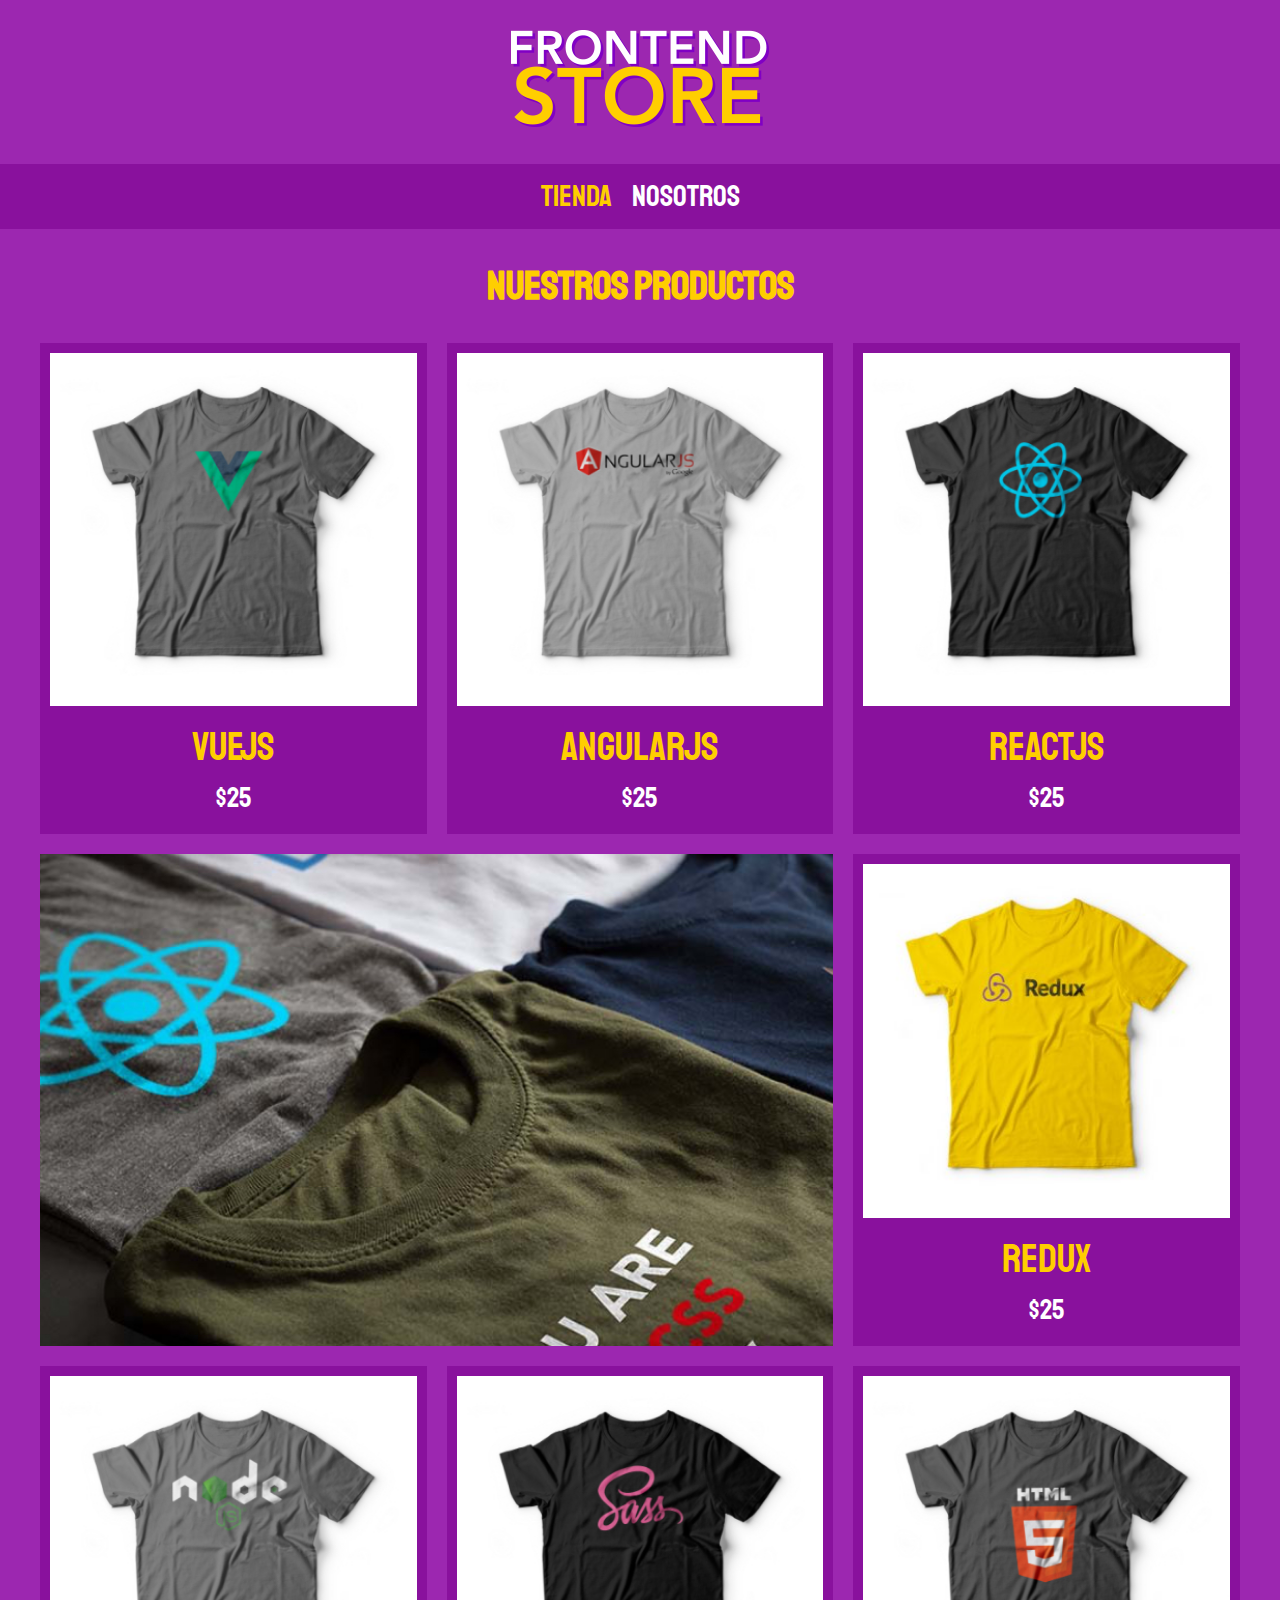
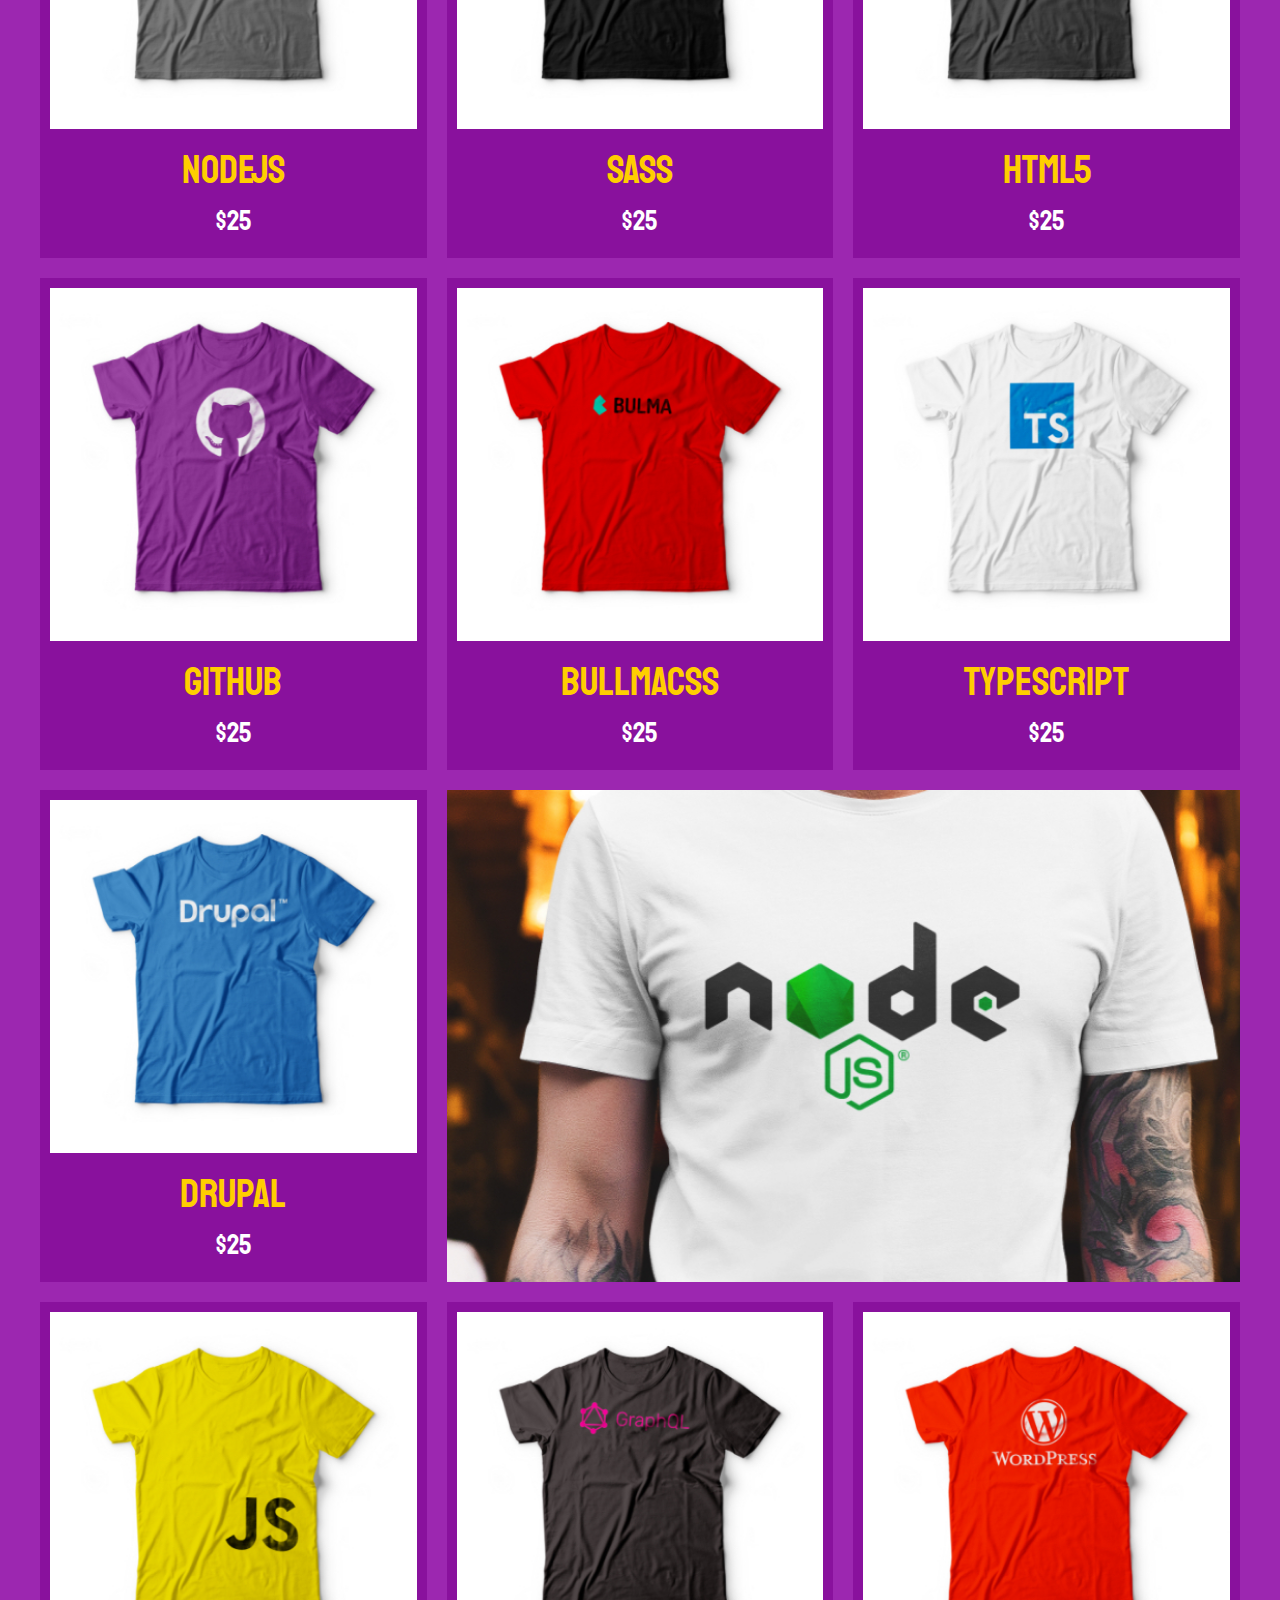
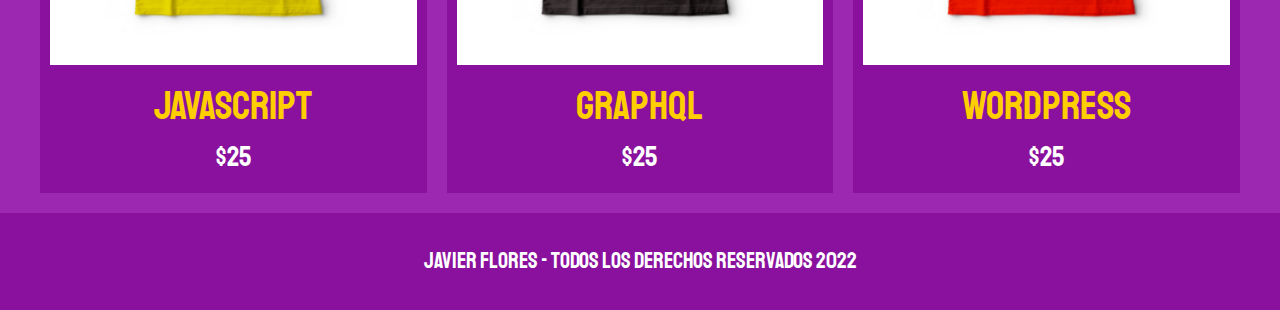
<file: index.html>
<!DOCTYPE html>
<html lang="en">
<head>
    <meta charset="UTF-8">
    <meta http-equiv="X-UA-Compatible" content="IE=edge">
    <meta name="viewport" content="width=device-width, initial-scale=1.0">
    <title>Frontend Store</title>
    <link rel="preload" href="css/normalize.css" as="style">
    <link rel="stylesheet" href="css/normalize.css">
    <link rel="preconnect" href="https://fonts.gstatic.com">
    <link href="https://fonts.googleapis.com/css2?family=Staatliches&display=swap" rel="stylesheet">
    <link rel="preload" href="css/styles.css" as="style">
    <link rel="stylesheet" href="css/styles.css">
</head>
<body>
    <header class="header">
        <a href="index.html">
            <img class="header__logo" src="img/logo.png" alt="logotipo">
        </a>
    </header>

    <nav class="navegacion">
        <a class="navegacion__enlace navegacion__enlace--" href="index.html">Tienda</a>
        <a class="navegacion__enlace" href="nosotros.html">Nosotros</a>
     </nav>

    <main class="contenedor">
        <h1>Nuestros Productos</h1>

        <div class="grid">
            <div class="producto">
                <img class="producto__imagen" src="img/1.jpg" alt="imagen camisa">
                <div class="producto__informacion">
                    <p class="producto__nombre">VueJS</p>
                    <p class="producto__precio">$25</p>
                </div>
            </div> <!--.producto-->
            <div class="producto">
                <img class="producto__imagen" src="img/2.jpg" alt="imagen camisa">
                <div class="producto__informacion">
                    <p class="producto__nombre">AngularJS</p>
                    <p class="producto__precio">$25</p>
                </div>
            </div> <!--.producto-->
            <div class="producto">
                <img class="producto__imagen" src="img/3.jpg" alt="imagen camisa">
                <div class="producto__informacion">
                    <p class="producto__nombre">ReactJS</p>
                    <p class="producto__precio">$25</p>
                </div>
            </div> <!--.producto-->
            <div class="producto">
                <img class="producto__imagen" src="img/4.jpg" alt="imagen camisa">
                <div class="producto__informacion">
                    <p class="producto__nombre">Redux</p>
                    <p class="producto__precio">$25</p>
                </div>
            </div> <!--.producto-->
            <div class="producto">
                <img class="producto__imagen" src="img/5.jpg" alt="imagen camisa">
                <div class="producto__informacion">
                    <p class="producto__nombre">NodeJS</p>
                    <p class="producto__precio">$25</p>
                </div>
            </div> <!--.producto-->
            <div class="producto">
                <img class="producto__imagen" src="img/6.jpg" alt="imagen camisa">
                <div class="producto__informacion">
                    <p class="producto__nombre">Sass</p>
                    <p class="producto__precio">$25</p>
                </div>
            </div> <!--.producto-->
            <div class="producto">
                <img class="producto__imagen" src="img/7.jpg" alt="imagen camisa">
                <div class="producto__informacion">
                    <p class="producto__nombre">Html5</p>
                    <p class="producto__precio">$25</p>
                </div>
            </div> <!--.producto-->
            <div class="producto">
                <img class="producto__imagen" src="img/8.jpg" alt="imagen camisa">
                <div class="producto__informacion">
                    <p class="producto__nombre">GitHub</p>
                    <p class="producto__precio">$25</p>
                </div>
            </div> <!--.producto-->
            <div class="producto">
                <img class="producto__imagen" src="img/9.jpg" alt="imagen camisa">
                <div class="producto__informacion">
                    <p class="producto__nombre">BullmaCSS</p>
                    <p class="producto__precio">$25</p>
                </div>
            </div> <!--.producto-->
            <div class="producto">
                <img class="producto__imagen" src="img/10.jpg" alt="imagen camisa">
                <div class="producto__informacion">
                    <p class="producto__nombre">TypeScript</p>
                    <p class="producto__precio">$25</p>
                </div>
            </div> <!--.producto-->
            <div class="producto">
                <img class="producto__imagen" src="img/11.jpg" alt="imagen camisa">
                <div class="producto__informacion">
                    <p class="producto__nombre">Drupal</p>
                    <p class="producto__precio">$25</p>
                </div>
            </div> <!--.producto-->
            <div class="producto">
                <img class="producto__imagen" src="img/12.jpg" alt="imagen camisa">
                <div class="producto__informacion">
                    <p class="producto__nombre">JavaScript</p>
                    <p class="producto__precio">$25</p>
                </div>
            </div> <!--.producto-->
            <div class="producto">
                <img class="producto__imagen" src="img/13.jpg" alt="imagen camisa">
                <div class="producto__informacion">
                    <p class="producto__nombre">GraphQL</p>
                    <p class="producto__precio">$25</p>
                </div>
            </div> <!--.producto-->
            <div class="producto">
                <img class="producto__imagen" src="img/14.jpg" alt="imagen camisa">
                <div class="producto__informacion">
                    <p class="producto__nombre">Wordpress</p>
                    <p class="producto__precio">$25</p>
                </div>
            </div> <!--.producto-->

            <div class="grafico grafico--camisas">
                <!-- <img src="img/grafico1.jpg" alt="grafico1"> -->
            </div>
            <div class="grafico grafico--node">
                <!-- <img src="img/grafico2.jpg" alt="grafico2"> -->
            </div>
        </div>
    </main>

    <footer class="footer">
        <p class="footer__texto">Javier Flores - Todos los derechos reservados 2022</p>
    </footer>
</body>
</html>
</file>
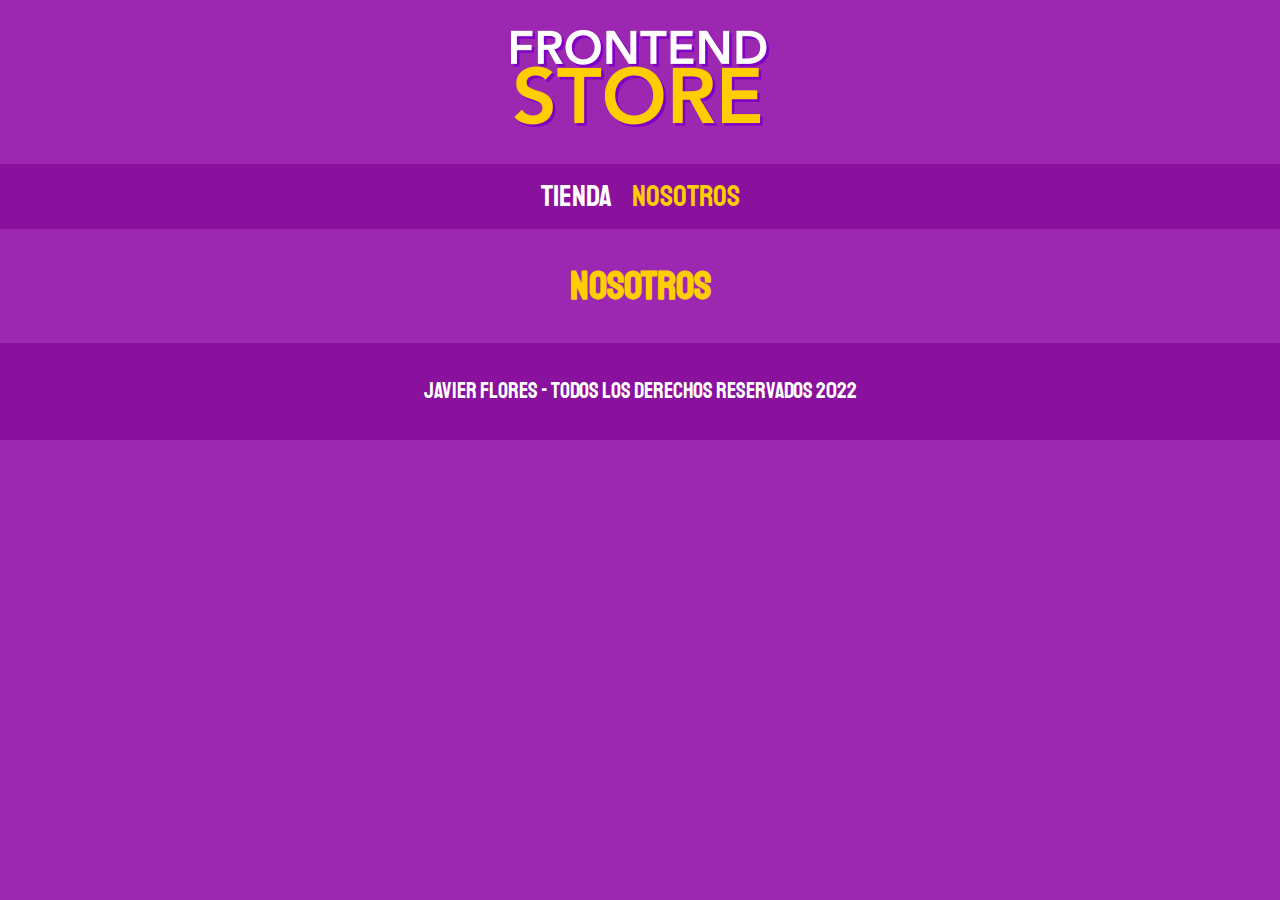
<file: nosotros.html>
<!DOCTYPE html>
<html lang="en">
<head>
    <meta charset="UTF-8">
    <meta http-equiv="X-UA-Compatible" content="IE=edge">
    <meta name="viewport" content="width=device-width, initial-scale=1.0">
    <title>Frontend Store</title>
    <link rel="preload" href="css/normalize.css" as="style">
    <link rel="stylesheet" href="css/normalize.css">
    <link rel="preconnect" href="https://fonts.gstatic.com">
    <link href="https://fonts.googleapis.com/css2?family=Staatliches&display=swap" rel="stylesheet">
    <link rel="preload" href="css/styles.css" as="style">
    <link rel="stylesheet" href="css/styles.css">
</head>
<body>
    <header class="header">
        <a href="index.html">
            <img class="header__logo" src="img/logo.png" alt="logotipo">
        </a>
    </header>

    <nav class="navegacion">
        <a class="navegacion__enlace" href="index.html">Tienda</a>
        <a class="navegacion__enlace navegacion__enlace--" href="nosotros.html">Nosotros</a>
     </nav>

    <main>
        <h1>Nosotros</h1>
    </main>

    <footer class="footer">
        <p class="footer__texto">Javier Flores - Todos los derechos reservados 2022</p>
    </footer>
</body>
</html>
</file>
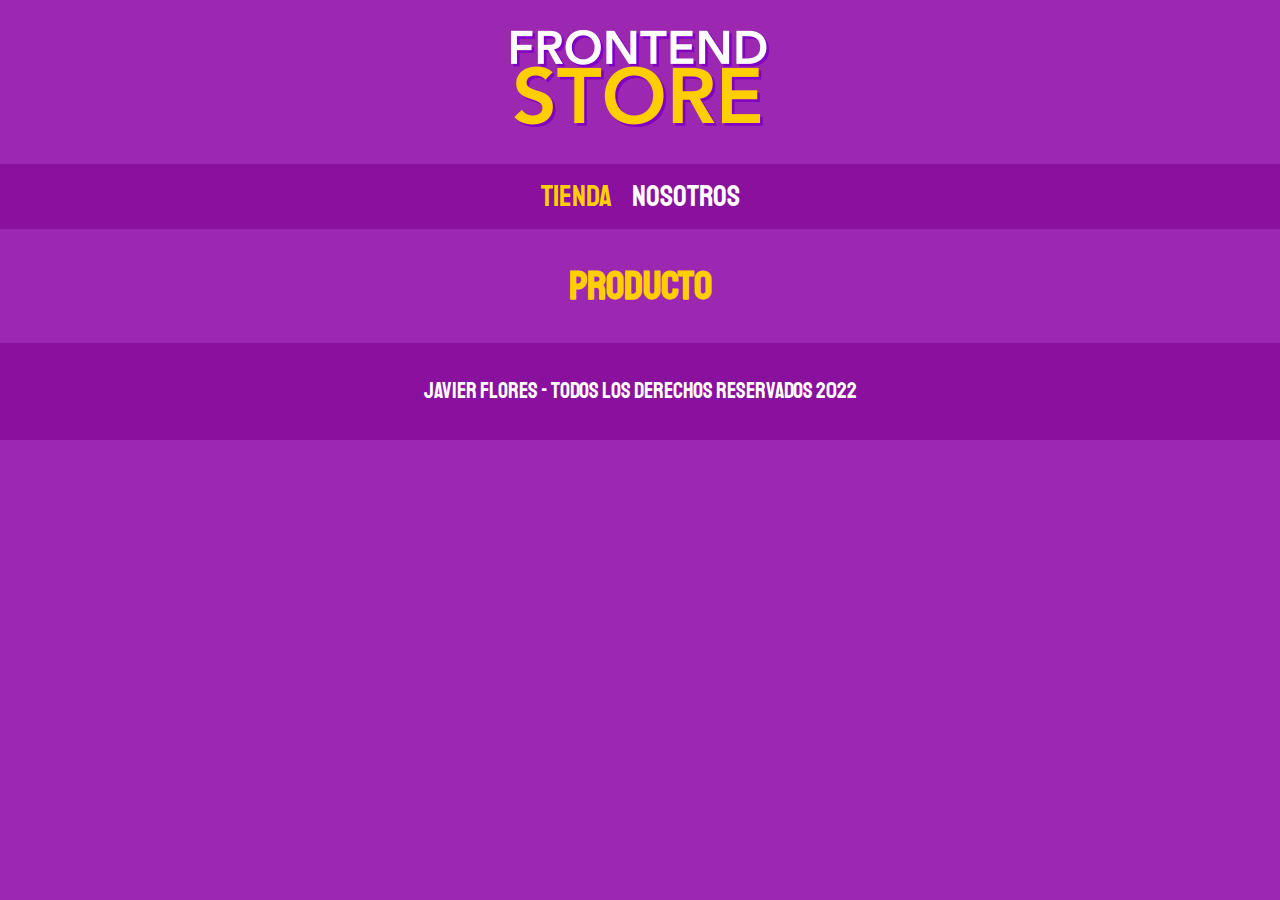
<file: producto.html>
<!DOCTYPE html>
<html lang="en">
<head>
    <meta charset="UTF-8">
    <meta http-equiv="X-UA-Compatible" content="IE=edge">
    <meta name="viewport" content="width=device-width, initial-scale=1.0">
    <title>Frontend Store</title>
    <link rel="preload" href="css/normalize.css" as="style">
    <link rel="stylesheet" href="css/normalize.css">
    <link rel="preconnect" href="https://fonts.gstatic.com">
    <link href="https://fonts.googleapis.com/css2?family=Staatliches&display=swap" rel="stylesheet">
    <link rel="preload" href="css/styles.css" as="style">
    <link rel="stylesheet" href="css/styles.css">
</head>
<body>
    <header class="header">
        <a href="index.html">
            <img class="header__logo" src="img/logo.png" alt="logotipo">
        </a>
    </header>

    <nav class="navegacion">
        <a class="navegacion__enlace navegacion__enlace--" href="index.html">Tienda</a>
        <a class="navegacion__enlace" href="nosotros.html">Nosotros</a>
     </nav>

    <main>
        <h1>Producto</h1>
    </main>

    <footer class="footer">
        <p class="footer__texto">Javier Flores - Todos los derechos reservados 2022</p>
    </footer>
</body>
</html>
</file>
<file: css/styles.css>
:root {
    --primario: #9C27B0;
    --primarioOscuro: #89119D;
    --secundario: #FFCE00;
    --secundarioOscuro: rgb(233,287,2);
    --blanco: #FFF;
    --negro: #000;
    --fuentePrincipal: 'Staatliches', cursive;

}

html {
    font-size: 62.5%;;
    box-sizing: border-box;
}

*, *:before, *:after {
    box-sizing: inherit;
}

body{
    background-color: var(--primario);
    font-size: 1.6rem; /* 1rem = 10px*/
    /* font-family: var(--fuentePrincipal); */
    line-height: 1.5;
}

p {
    font-size: 1.8rem;
    font-family: Arial, Helvetica, sans-serif;
    color: var(--blanco)
}

a {
    text-decoration: none;
}

img {
    max-width: 100%;
}

.contenedor {
    max-width: 120rem;
    margin: 0 auto;
}

h1, h2, h3 {
    text-align: center;
    color: var(--secundario);
    font-family: var(--fuentePrincipal);
}

h1 {    
    font-size: 4rem;
}

h2 {    
    font-size: 3.2rem;
}

h3  {    
    font-size: 2.4rem;
}

/*Header*/

.header{
    display: flex;
    justify-content: center; 
}

.header__logo {
    margin: 3rem 0rem;
}

.navegacion {
    background-color: var(--primarioOscuro);
    padding: 1rem 0;
    display: flex;
    justify-content: center;
    /* gap: 2rem; separacion forma nueva */
    
}

.navegacion__enlace {
    
    font-size: 3rem;
    font-family: var(--fuentePrincipal);
    color: var(--blanco);
    text-decoration: none;
    margin-right: 2rem;
}
.navegacion__enlace:last-of-type{
    margin-right: 0;
}


.navegacion__enlace--,
.navegacion__enlace:hover  {
    color: var(--secundario);
}

.footer {
    background-color: var(--primarioOscuro);
    padding: 1rem 0;
    margin-top: 2rem;
}

.footer__texto {
    text-align: center;
    font-family: var(--fuentePrincipal);
    font-size: 2.2rem;
    /* letter-spacing: 0.1rem; */
}

.grid {
    display: grid;
    grid-template-columns: repeat(2, 1fr);
    gap: 2rem;
}

@media (min-width: 768px) {
    .grid {
        grid-template-columns: repeat(3, 1fr);
    }
}  


.producto {
    background-color: var(--primarioOscuro);
    padding: 1rem;
}

.producto__imagen{
    width: 100%;
}

.producto__nombre {
    font-size: 4rem;
    color: var(--secundario);
}

.producto__precio {
    font-size: 2.8rem;
    color: var(--blanco);
}

.producto__nombre,
.producto__precio { 
    font-family: var(--fuentePrincipal);
    margin: 1rem 0;
    text-align: center;
    line-height: 1.2;
}

/*Graficos*/
.grafico{
    min-height: 30rem;
    background-repeat: no-repeat;
    background-size: cover;
}

.grafico--camisas {
    grid-row: 2 / 3;
    grid-column: 1 / 3;
    background-image: url(../img/grafico1.jpg);
}

.grafico--node {
    background-image: url(../img/grafico2.jpg);
    grid-row: 8 / 9;
    grid-column: 1 / 3;
}

@media (min-width: 768px) {
    .grafico--node {
        grid-row: 5 / 6;
        grid-column: 2 / 4;
    } 
}
</file>
